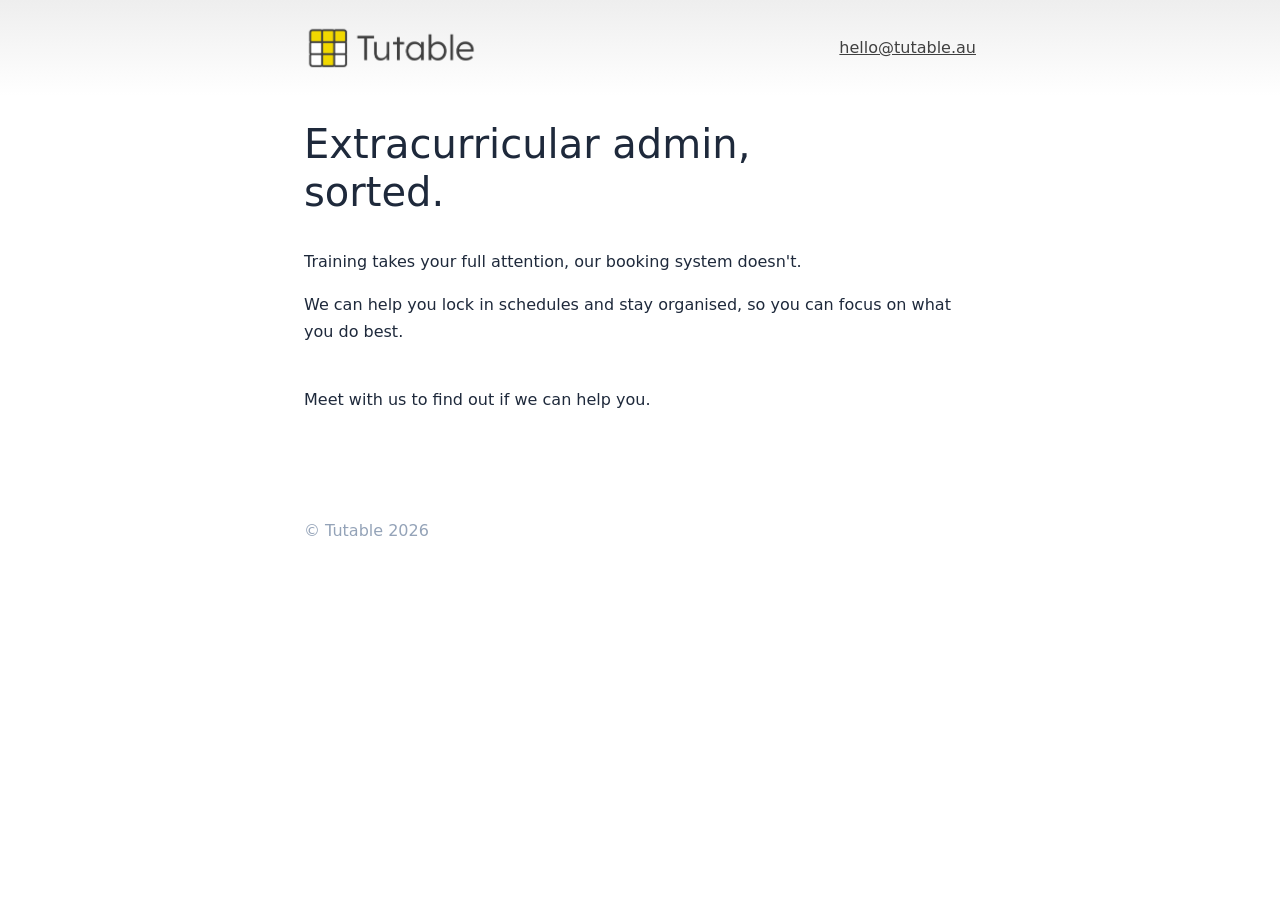
<file: projects/tech-support/tutable/marketing/index.html>
<!DOCTYPE html>
<html>
  <head>
    <meta charset="utf-8">
    <meta name="viewport" content="width=device-width,initial-scale=1">
    <title>Tutable - Admin platform for extracurricular education providers</title>
    <link rel="shortcut icon" href="favicon.ico">
    <link rel="stylesheet" href="https://cdn.jsdelivr.net/npm/bootstrap@5.3.8/dist/css/bootstrap.min.css" integrity="sha384-sRIl4kxILFvY47J16cr9ZwB07vP4J8+LH7qKQnuqkuIAvNWLzeN8tE5YBujZqJLB" crossorigin="anonymous">
    <link rel="stylesheet" href="https://cdn.jsdelivr.net/npm/bootstrap-icons@1.13.1/font/bootstrap-icons.min.css">
    <link rel="stylesheet" href="style.css">
  </head>
  <body>

    <header class="banner">
      <div class="container">
        <div class="row align-items-baseline">          
          <div class="col py-4">
            <img src="tutable-logo.png" alt="Tutable" class="logo">
          </div>
          <div class="col py-4 text-end flex-a">
            <a href="mailto:hello@tutable.au">hello@tutable.au</a>    
          </div>
        </div>
      </div>
    </header>

    <div class="text-center">
      <div class="container">
        <div class="row pt-4 pb-4 text-start">
          <h1 class="">Extracurricular admin, <br>sorted.</h1>
          <p class="pt-4">Training takes your full attention, our booking system doesn't.</p>
          <div class="">
            <p>
              We can help you lock in schedules and stay organised, so you can focus on what you do best.
            </p>
            <p class="pt-4">
              Meet with us to find out if we can help you.
            </p>
          </div>
        </div>
      </div>
    </div>
    <main>
      <div class="container">
        <div class="row pt-4 pb-4">
          <p>
          
          </p>      
        </div>
      </div>     
    </main>
    <footer>
      <div class="container">
        <span class="footer-copyright">&copy; Tutable 2026</span>
      </div>
    </footer>
  </body>
</html>
</file>
<file: projects/tech-support/tutable/marketing/style.css>
:root {
  --bs-gray: #6c757d;
  --color-text: #1e293b;
  --color-text-secondary: #475569;
  --color-text-muted: #94a3b8;
  --color-bg: #ffffff;
  --color-bg-warm: #f8fafc;
  --color-accent: #0f766e;
  --color-accent-light: #f0fdfa;
  --color-border: #e2e8f0;
  --font-sans: "Inter", system-ui, -apple-system, sans-serif;
  --max-width: 720px;
  --tutable-yellow: #F1D800;
  --tutable-gray: #404040;
}

body {
  font-family: var(--font-sans);
  color: var(--color-text);
  background: var(--color-bg);
  line-height: 1.7;
}

.banner {
  background-color: gray;
  color: white;
}

a {
  color: var(--tutable-gray);
}

/* ── Layout ───────────────────────────────────────────────── */

.container {
  max-width: var(--max-width);
  margin: 0 auto;
  padding: 0 1.5rem;
}

/* ── Header ───────────────────────────────────────────────── */

.site-header {
  border-bottom: 1px solid var(--color-border);
  padding: 1.25rem 0;
}

.site-header .container {
  display: flex;
  align-items: center;
  justify-content: space-between;
}

.header-contact {
  font-size: 0.85rem;
  color: var(--color-text-secondary);
}

header .logo {
  width: auto;
  height: 2em;
}

@media (min-width: 768px) {
  header .logo {
    height: 3em;
  }
}

.banner {
  background: linear-gradient(#eee, white);
}

/* ── Hero ─────────────────────────────────────────────────── */

.hero {
  padding: 5rem 0 4rem;
}

.hero h1 {
  font-size: 2rem;
  font-weight: 600;
  line-height: 1.3;
  letter-spacing: -0.02em;
  margin-bottom: 1.5rem;
}

.hero .lede {
  font-size: 1.1rem;
  color: var(--color-text-secondary);
  max-width: 600px;
}

/* ── Footer ─────────────────────────────────────────────────── */

footer {
  color: var(--color-text-muted);
}
</file>
